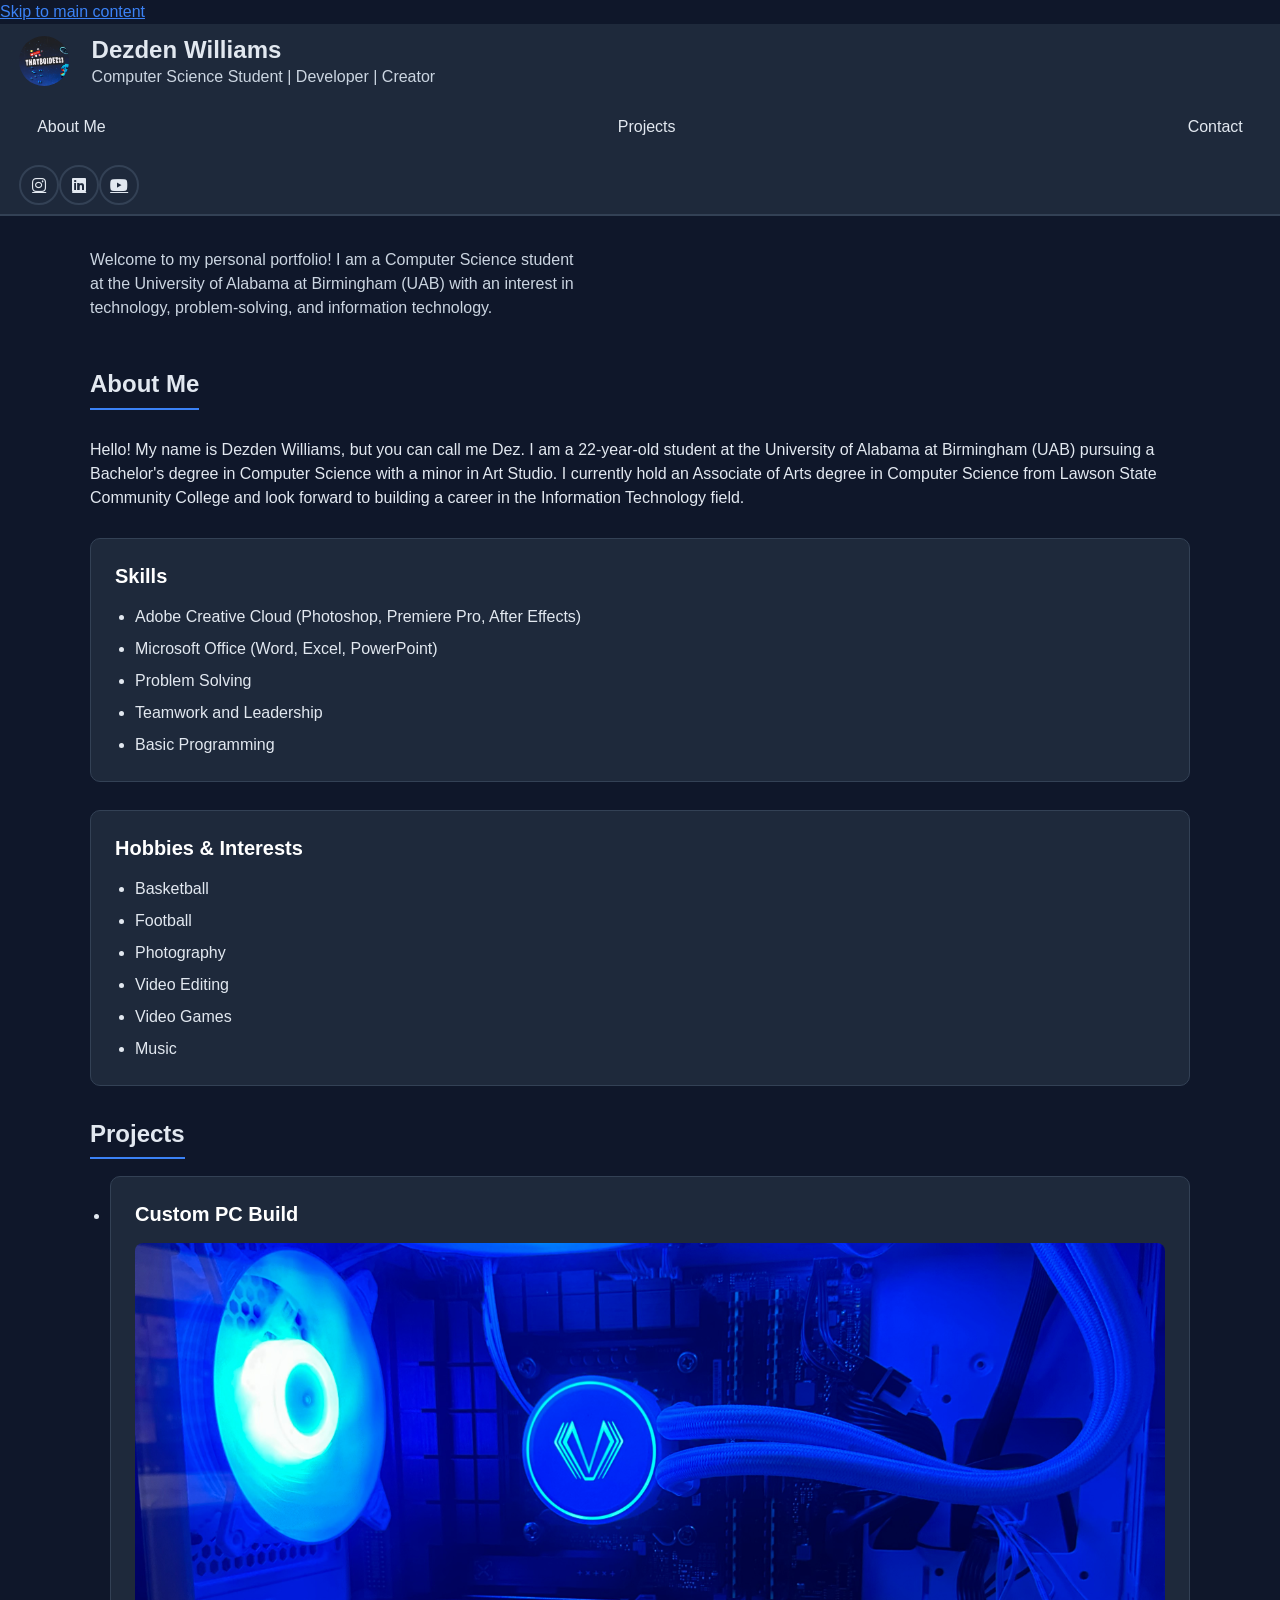
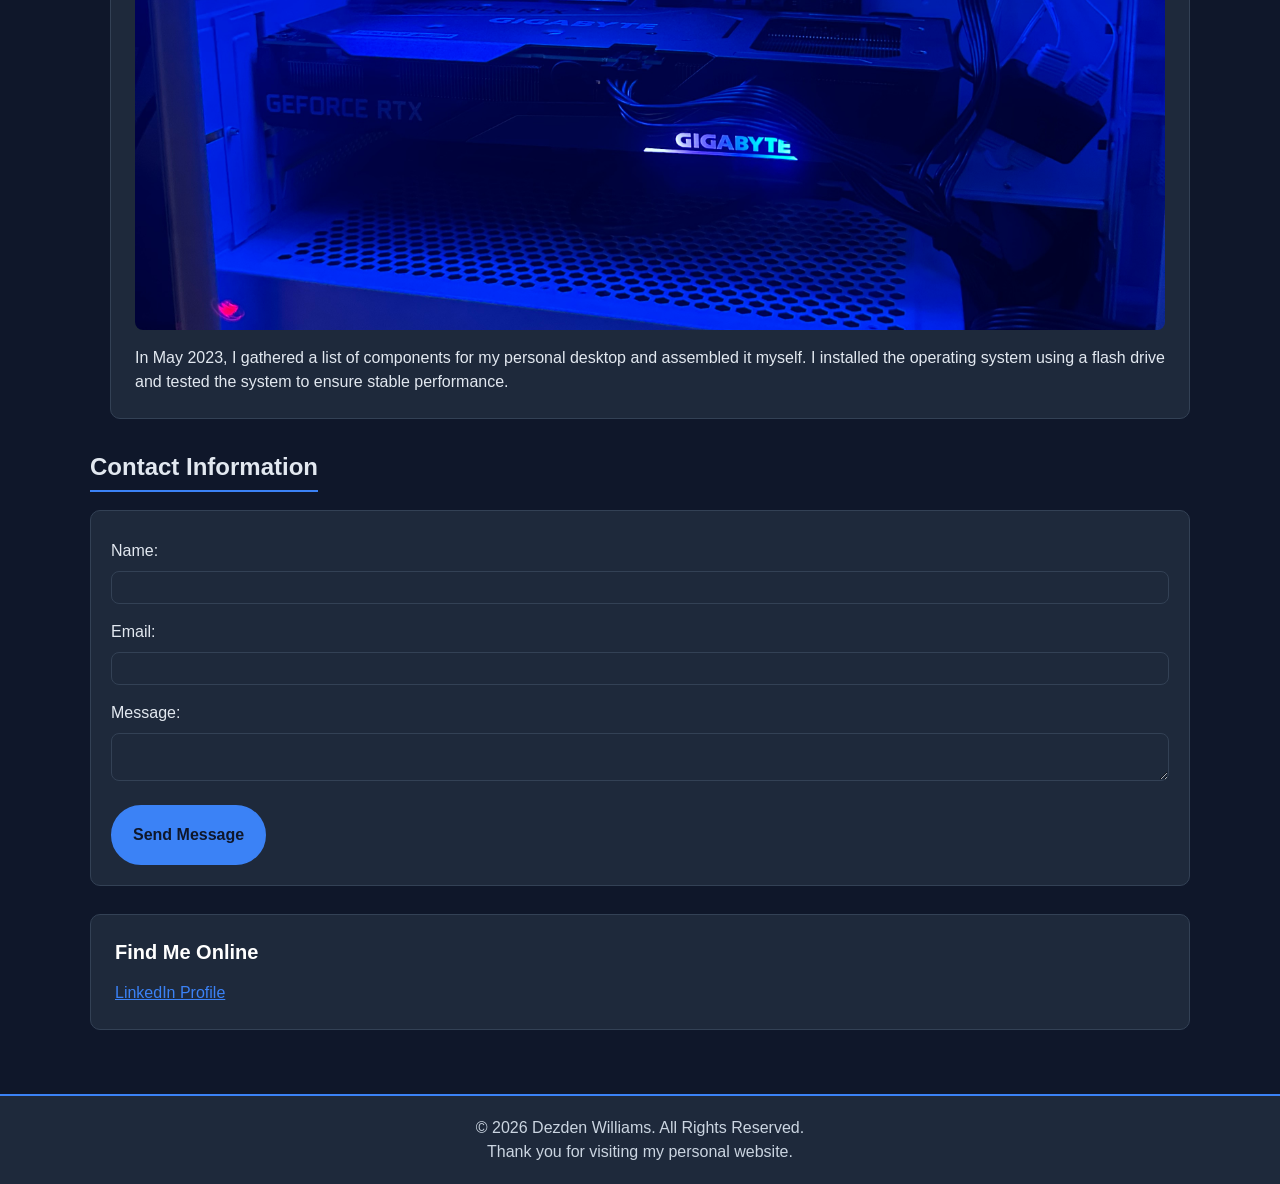
<file: index.html>
<!DOCTYPE html>
<html lang="en">
<head>
    <meta charset="UTF-8">
    <meta name="viewport" content="width=device-width, initial-scale=1.0">
    <meta name="description" content="Dezden Williams Portfolio Website">
    <title>Dezden Williams | Portfolio</title>
    <link rel="stylesheet" href="styles.css">
    <link rel="stylesheet" href="https://cdnjs.cloudflare.com/ajax/libs/font-awesome/6.0.0/css/all.min.css">
</head>
<body>
    <a class="skip-link" href="#main-content">Skip to main content</a>
<header class="header">
    <a class="logo" href="index.html">
        <img src="IMG_0084.jpeg" alt="My personal logo " width="50" height="50">
    </a>

    <div class="header-content">
    <h1>Dezden Williams</h1>
    <p class="tagline">Computer Science Student | Developer | Creator</p>
    </div>

    <nav class="main-nav" aria-label="Main Navigation">
        <ul>
            <li><a href="#about">About Me</a></li>
            <li><a href="#projects">Projects</a></li>
            <li><a href="#contact">Contact</a></li>
        </ul>
    </nav>

     <ul class="social" aria-label="Social Media Links">
        <li><a href="https://www.instagram.com/dezdenwilliams/" target="_blank" rel="noopener noreferrer" aria-label="Instagram"><i class="fa-brands fa-instagram" aria-hidden="true"></i></a></li>
        <li><a href="https://www.linkedin.com/in/dezden-williams-12254a2ba/" target="_blank" rel="noopener noreferrer" aria-label="LinkedIn"><i class="fa-brands fa-linkedin" aria-hidden="true"></i></a></li>
        <li><a href="https://www.youtube.com/@dezdenwilliams" target="_blank" rel="noopener noreferrer" aria-label="YouTube"><i class="fa-brands fa-youtube" aria-hidden="true"></i></a></li>
    </ul>
</header>

    <main id="main-content">
        <div class="welcome">
            <p>
        Welcome to my personal portfolio! I am a Computer Science student at
        the University of Alabama at Birmingham (UAB) with an interest in
        technology, problem-solving, and information technology.
    </p>
        </div>

       <section id="about">
    <h2>About Me</h2>

    <p>
        Hello! My name is Dezden Williams, but you can call me Dez. I am a
        22-year-old student at the University of Alabama at Birmingham (UAB)
        pursuing a Bachelor's degree in Computer Science with a minor in Art Studio.
        I currently hold an Associate of Arts degree in Computer Science from
        Lawson State Community College and look forward to building a career in
        the Information Technology field.
    </p>

    <div class="skills">
        <h3>Skills</h3>
    <ul>
        <li>Adobe Creative Cloud (Photoshop, Premiere Pro, After Effects)</li>
        <li>Microsoft Office (Word, Excel, PowerPoint)</li>
        <li>Problem Solving</li>
        <li>Teamwork and Leadership</li>
        <li>Basic Programming</li>
    </ul>
    </div>

    <div class="hobbies">
    <h3>Hobbies &amp; Interests</h3>
    <ul>
        <li>Basketball</li>
        <li>Football</li>
        <li>Photography</li>
        <li>Video Editing</li>
        <li>Video Games</li>
        <li>Music</li>
    </ul>
</div>
</section>

<section id="projects">
    <h2>Projects</h2>

    <ul class="project-grid">
        <li class="project">
            <h3>Custom PC Build</h3>

            <img src="IMG_0604.jpeg" alt="Custom PC Build assembled by me personally" width="300">

            <p>
                In May 2023, I gathered a list of components for my personal desktop
                and assembled it myself. I installed the operating system using a
                flash drive and tested the system to ensure stable performance.
            </p>
        </li>
    </ul>
</section>
        <section id="contact">
    <h2>Contact Information</h2>
    <div class="contact-wrap">
        <form action="mailto:dwilli32@uab.edu" method="post" enctype="text/plain">
            <input type="hidden" name="subject" value="Contact Form Submission">
            <label for="name">Name:</label>
            <input type="text" id="name" name="name" required>
            <label for="email">Email:</label>
            <input type="email" id="email" name="email" required>
            <label for="message">Message:</label>
            <textarea id="message" name="message" required></textarea>
            <button type="submit">Send Message</button>
        </form>
        <div class="contact-info">
            <h3> Find Me Online</h3>
            <p>
                <a href="https://www.linkedin.com/in/dezden-williams-12254a2ba/" target="_blank">
                    LinkedIn Profile
                </a>
            </p>

    </div>
</div>
        
</section>
</main>
        <footer>
    <p>&copy; 2026 Dezden Williams. All Rights Reserved.</p>
    <p>Thank you for visiting my personal website.</p>
</footer>

</body>
</html>
</file>
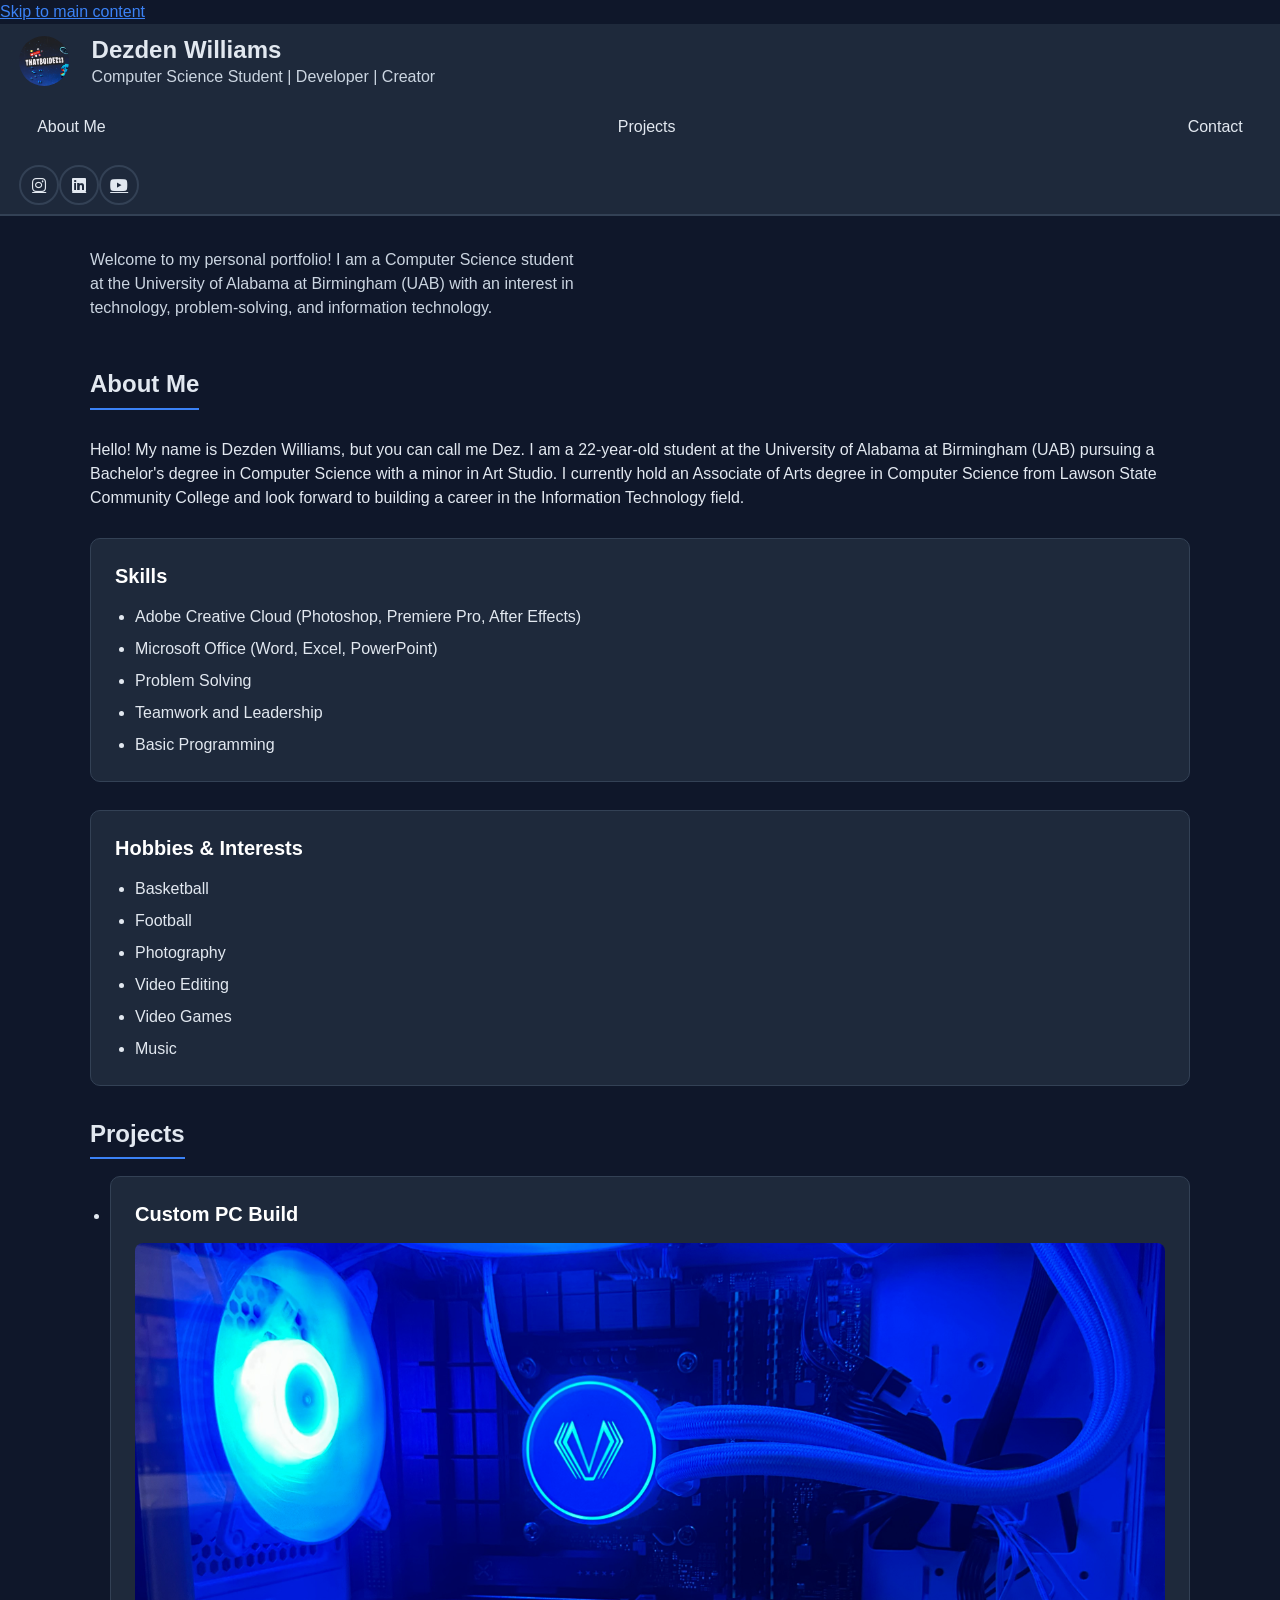
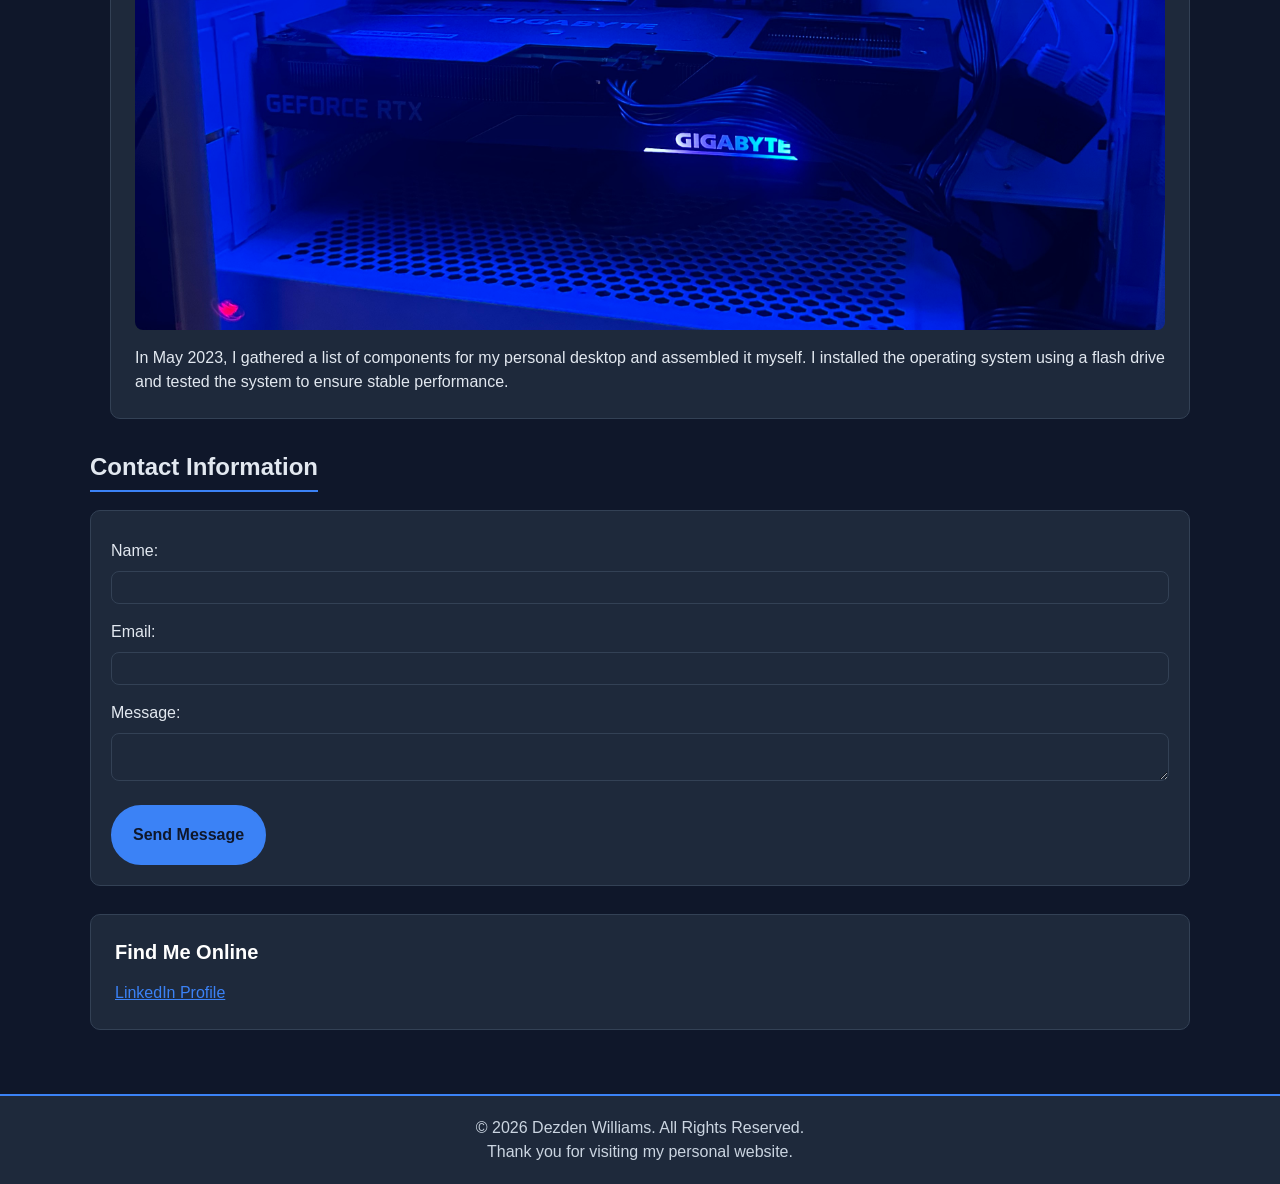
<file: index (4).html>
<!DOCTYPE html>
<html lang="en">
<head>
    <meta charset="UTF-8">
    <meta name="viewport" content="width=device-width, initial-scale=1.0">
    <meta name="description" content="Dezden Williams Portfolio Website">
    <title>Dezden Williams | Portfolio</title>
    <link rel="stylesheet" href="styles.css">
    <link rel="stylesheet" href="https://cdnjs.cloudflare.com/ajax/libs/font-awesome/6.0.0/css/all.min.css">
</head>
<body>
    <a class="skip-link" href="#main-content">Skip to main content</a>
<header class="header">
    <a class="logo" href="index.html">
        <img src="IMG_0084.jpeg" alt="My personal logo " width="50" height="50">
    </a>

    <div class="header-content">
    <h1>Dezden Williams</h1>
    <p class="tagline">Computer Science Student | Developer | Creator</p>
    </div>

    <nav class="main-nav" aria-label="Main Navigation">
        <ul>
            <li><a href="#about">About Me</a></li>
            <li><a href="#projects">Projects</a></li>
            <li><a href="#contact">Contact</a></li>
        </ul>
    </nav>

     <ul class="social" aria-label="Social Media Links">
        <li><a href="https://www.instagram.com/dezdenwilliams/" target="_blank" rel="noopener noreferrer" aria-label="Instagram"><i class="fa-brands fa-instagram" aria-hidden="true"></i></a></li>
        <li><a href="https://www.linkedin.com/in/dezden-williams-12254a2ba/" target="_blank" rel="noopener noreferrer" aria-label="LinkedIn"><i class="fa-brands fa-linkedin" aria-hidden="true"></i></a></li>
        <li><a href="https://www.youtube.com/@dezdenwilliams" target="_blank" rel="noopener noreferrer" aria-label="YouTube"><i class="fa-brands fa-youtube" aria-hidden="true"></i></a></li>
    </ul>
</header>

    <main id="main-content">
        <div class="welcome">
            <p>
        Welcome to my personal portfolio! I am a Computer Science student at
        the University of Alabama at Birmingham (UAB) with an interest in
        technology, problem-solving, and information technology.
    </p>
        </div>

       <section id="about">
    <h2>About Me</h2>

    <p>
        Hello! My name is Dezden Williams, but you can call me Dez. I am a
        22-year-old student at the University of Alabama at Birmingham (UAB)
        pursuing a Bachelor's degree in Computer Science with a minor in Art Studio.
        I currently hold an Associate of Arts degree in Computer Science from
        Lawson State Community College and look forward to building a career in
        the Information Technology field.
    </p>

    <div class="skills">
        <h3>Skills</h3>
    <ul>
        <li>Adobe Creative Cloud (Photoshop, Premiere Pro, After Effects)</li>
        <li>Microsoft Office (Word, Excel, PowerPoint)</li>
        <li>Problem Solving</li>
        <li>Teamwork and Leadership</li>
        <li>Basic Programming</li>
    </ul>
    </div>

    <div class="hobbies">
    <h3>Hobbies &amp; Interests</h3>
    <ul>
        <li>Basketball</li>
        <li>Football</li>
        <li>Photography</li>
        <li>Video Editing</li>
        <li>Video Games</li>
        <li>Music</li>
    </ul>
</div>
</section>

<section id="projects">
    <h2>Projects</h2>

    <ul class="project-grid">
        <li class="project">
            <h3>Custom PC Build</h3>

            <img src="IMG_0604.jpeg" alt="Custom PC Build assembled by me personally" width="300">

            <p>
                In May 2023, I gathered a list of components for my personal desktop
                and assembled it myself. I installed the operating system using a
                flash drive and tested the system to ensure stable performance.
            </p>
        </li>
    </ul>
</section>
        <section id="contact">
    <h2>Contact Information</h2>
    <div class="contact-wrap">
        <form action="mailto:dwilli32@uab.edu" method="post" enctype="text/plain">
            <input type="hidden" name="subject" value="Contact Form Submission">
            <label for="name">Name:</label>
            <input type="text" id="name" name="name" required>
            <label for="email">Email:</label>
            <input type="email" id="email" name="email" required>
            <label for="message">Message:</label>
            <textarea id="message" name="message" required></textarea>
            <button type="submit">Send Message</button>
        </form>
        <div class="contact-info">
            <h3> Find Me Online</h3>
            <p>
                <a href="https://www.linkedin.com/in/dezden-williams-12254a2ba/" target="_blank">
                    LinkedIn Profile
                </a>
            </p>

    </div>
</div>
        
</section>
</main>
        <footer>
    <p>&copy; 2026 Dezden Williams. All Rights Reserved.</p>
    <p>Thank you for visiting my personal website.</p>
</footer>

</body>
</html>
</file>
<file: styles.css>
:root {
    --bg: #0f172a;

    --surface: #1e293b;

    --text: #e2e8f0;

    --muted: #cbd5e1;
    --accent: #3b82f6;

    --accent-dark: #0f172a;

    --border: #334155;
    --radius: 10px;
}

*{
    margin: 0;
    padding: 0;
    box-sizing: border-box;
}

html {
    scroll-behavior: smooth;
    scroll-padding-top: 5rem;
    
}

body {
    font-family: 'Segoe UI', Tahoma, Geneva, Verdana, sans-serif;
    font-size: 1rem;
    line-height: 1.5;
    background-color: var(--bg);
    color: var(--text);
}

a {
    color: var(--accent);
}

a:hover,
a:focus {
    color: var(--accent-dark);
}

h1,h2,h3 {
    line-height: 1.3;
}

h2 {
    font-size: 1.5rem;
    margin-bottom: 1.1rem;
    padding-bottom: 0.5rem;
    border-bottom: 2px solid var(--accent);
    display:inline-block;
}

h3 {
    font-size: 1.25rem;
    margin-bottom: 1rem;
    color: #ffffff
}

ul {
    padding-left: 1.25rem;
}
li + li {
    margin-top: 0.5rem;
}

skip-link {
    position: absolute;
    top: -100px;
    left: 1rem;
    z-index: 100;
    background-color: var(--accent);
    color: var(--accent-dark);
    font-weight: 700;
    padding: 0.5rem 1rem;
    border-radius: 0 0 10px 10px;
    text-decoration: none;
}

.skip-link:focus {
    top: 0;
    color: var(--accent-dark);
}

.header {
    position: sticky;
    top: 0;
    z-index: 13;
    display:flex;
    align-items: center;
    flex-wrap: wrap;
    gap: 1rem 1.4rem;
    background-color: var(--surface);
    border-bottom: 2px solid var(--border);
    padding: 0.60rem 1.2rem;
}

.logo {
    display:flex;
    flex-shrink: 0;
    border-radius: 50%;
    transition: transform 0.3s ease;
}

.logo:hover,
.logo:focus {
    transform: scale(1.1);
}

.logo img {
    display:block;
    border-radius: 50%;
    object-fit: cover;
}

.header-content {
    flex: 1 1 auto;
}
.header h1 {
    font-size: 1.5rem;
    letter-spacing: 0.05px;
}
.tagline {
    color: var(--muted);
    font-size: 1.0rem;
}

.main-nav ul,
.social {
    display: flex;
    list-style: none;
    padding: 0;
    gap: 0rem;
}

.main-nav li,
.social li {
    margin-top: 0;
}

.main-nav a {
    display: block;
    color: var(--text);
    text-decoration: none;
    font-weight: 500;
    padding: 0.5rem 1rem;
    border-radius: 999px;
    border: 2px solid transparent;
    transition: background-color 0.3s ease, color 0.3s ease,
    border-color 0.3s ease, transform 0.3s ease;
}

.main-nav a:hover,
.main-nav a:focus {
    background-color: var(--accent);
    color: var(--accent-dark);
    transform: translateY(-1.9px);
}

.social a {
    display: flex;
    align-items: center;
    justify-content: center;
    width: 40px;
    height: 40px;
    color: var(--text);
    border: 2px solid var(--border);
    border-radius: 50%;
    transition: background-color 0.3s ease, color 0.3s ease;
}

.social a:hover,
.social a:focus {
    background-color: var(--accent);
    border-color: var(--accent);
    color: var(--accent-dark);
    transform: translateY(-1.9px);
}

a:focus-visible,
button:focus-visible {
    outline: 2.5px solid var(--accent);
    outline-offset: 2.5px;
}

main {
    width: 100%;
    max-width: 1100px;
    margin: 0 auto;
    padding: 2rem 0rem;
}

section {
    margin-bottom: 2rem;
}

.welcome {
    font-size: 1.25rem;
    max-width: 55ch;
    color: var(--muted);
    margin-bottom: 3rem;
}

.skills,
.hobbies,
.project,
.contact-info {
    background-color: var(--surface);
    border: 1.5px solid var(--border);
    border-radius: var(--radius);
    padding: 1.5rem;
}

#about {
    display:grid;
    grid-template-columns: 1.5fr 1fr 1fr;
    gap: 1.75rem;
    align-items: start;
}

#about h2 {
    grid-column: 1 / -1;
    justify-self: start;
    margin-bottom: 0;
}

.project.grid {
    display: grid;
    grid-template-columns: repeat(auto-fit, minmax(300px, 1fr));
    gap: 1.75rem;
    list-style: none;
    padding: 0;
}

.project.grid li {
    margin-top: 0;
}

.project img {
    display: block;
    width: 100%;
    height: auto;
    aspect-ratio: 3/2;
    object-fit: cover;
    border-radius: 8px;
    margin-bottom: 1rem;
}

.contact-wrap {
    display: flex;
    gap: 1.75rem;
    align-items: flex-start;
}

form {
    flex: 2;
    display: flex;
    flex-direction: column;
    gap: 0.5rem;
    background-color: var(--surface);
    border: 1px solid var(--border);
    border-radius: var(--radius);
    padding: 1.25rem;
}

.contact-info {
    flex: 1;
}

label {
    font-weight: 500;
    margin-top: 0.5rem;
}

input[type="text"],
input[type="email"],
textarea {
    width: 100%;
    font-family: inherit;
    padding: 0.5rem 0.75rem;
    background-color: var(--background);
    border: 1.5px solid var(--border);
    border-radius: 8px;
    transition: border-color 0.3s ease, box-shadow 0.3s ease;
}

textarea {
    resize: vertical;
}

input:focus,
textarea:focus {
   outline: none;
   border-color: var(--accent);
   box-shadow: 0 0 0 2.5px rgba(0, 0, 0, 0.1);
}

button {
    margin-top: 1rem;
    align-self:flex-start;
    font: inherit;
    font-weight: 690;
    padding: 1.0rem 1.25rem;
    background-color: var(--accent);
    color: var(--accent-dark);
    border: 2px solid var(--accent);
    border-radius: 999px;
    cursor: pointer;
    transition: background-color 0.3s ease, color 0.3s ease;
}

button:hover,
button:focus {
    background-color: transparent;
    color: var(--accent);
    transform: translateY(-1.9px);
}

footer {
    background-color: var(--surface);
    border-top: 2.5px solid var(--accent);
    text-align: center;
    padding: 1.25rem 1.50rem;
    color: var(--muted);
}

@media (max-width: 850px) { 
    #about {
        grid-template-columns: 1fr 1fr;
    }
    #about > p {
        grid-column: 1 / -1;
    }

}

@media (max-width: 700px) {     
    html {
        scroll-padding-top: 1.2rem;
    }

}

.header {
   position: static;
   justify-content: space-between;
}
.header-content {
    flex-basis: calc(100% - 80px);
}

.main-nav {
    order: 2.5;
    width: 100%;
}

.main-nav ul {
    justify-content: space-between;
}

.social {
    order: 2.5;
}

#about {
    grid-template-columns: 1fr;
}

.contact-wrap {
    flex-direction: column;
}

form,
.contact-info {
    width: 100%;
}

h2 {
    font-size: 1.5rem;
}

.welcome {
    font-size: 1.0rem;
}
</file>
